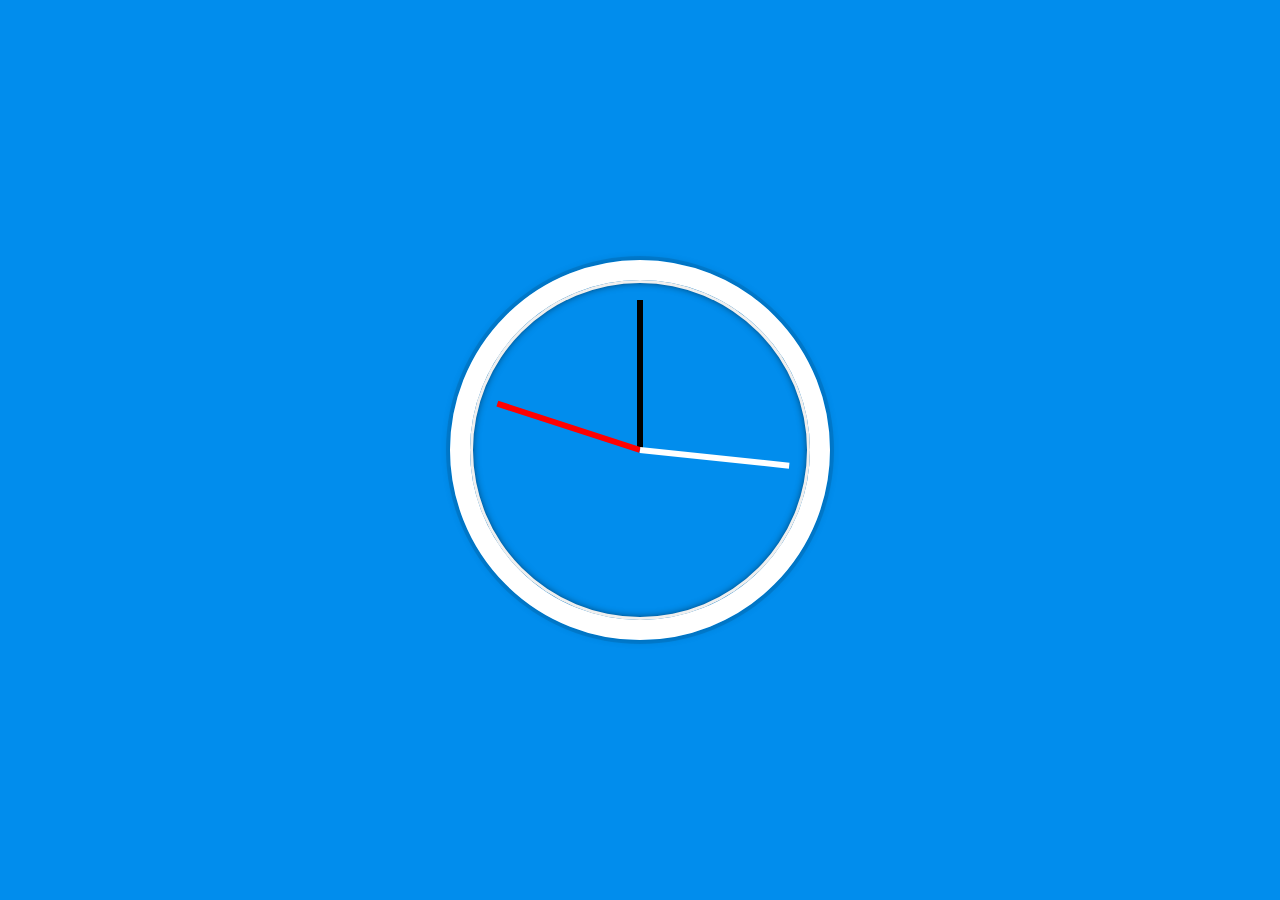
<file: 02 - JS and CSS Clock/index-MY.html>
<!DOCTYPE html>
<html lang="en">
  <head>
    <meta charset="UTF-8" />
    <title>JS + CSS Clock</title>
  </head>
  <body>
    <div class="clock">
      <div class="clock-face">
        <div class="hand hour-hand"></div>
        <div class="hand min-hand"></div>
        <div class="hand second-hand"></div>
      </div>
    </div>

    <style>
      html {
        background: #018ded url(http://unsplash.it/1500/1000?image=881&blur=50);
        background-size: cover;
        font-family: "helvetica neue";
        text-align: center;
        font-size: 10px;
      }

      body {
        margin: 0;
        font-size: 2rem;
        display: flex;
        flex: 1;
        min-height: 100vh;
        align-items: center;
      }

      .clock {
        width: 30rem;
        height: 30rem;
        border: 20px solid white;
        border-radius: 50%;
        margin: 50px auto;
        position: relative;
        padding: 2rem;
        box-shadow: 0 0 0 4px rgba(0, 0, 0, 0.1), inset 0 0 0 3px #efefef,
          inset 0 0 10px black, 0 0 10px rgba(0, 0, 0, 0.2);
      }

      .clock-face {
        position: relative;
        width: 100%;
        height: 100%;
        transform: translateY(
          -3px
        ); /* account for the height of the clock hands */
      }

      .hand {
        width: 50%;
        height: 6px;
        background: black;
        position: absolute;
        top: 50%;
        transform-origin: 100%;
        transform: rotate(90deg);
        transition: all 0.07s ease;
      }
      .min-hand {
        background-color: red;
      }
      .second-hand {
        background-color: white;
      }
    </style>

    <script src="script.js"></script>
  </body>
</html>
</file>
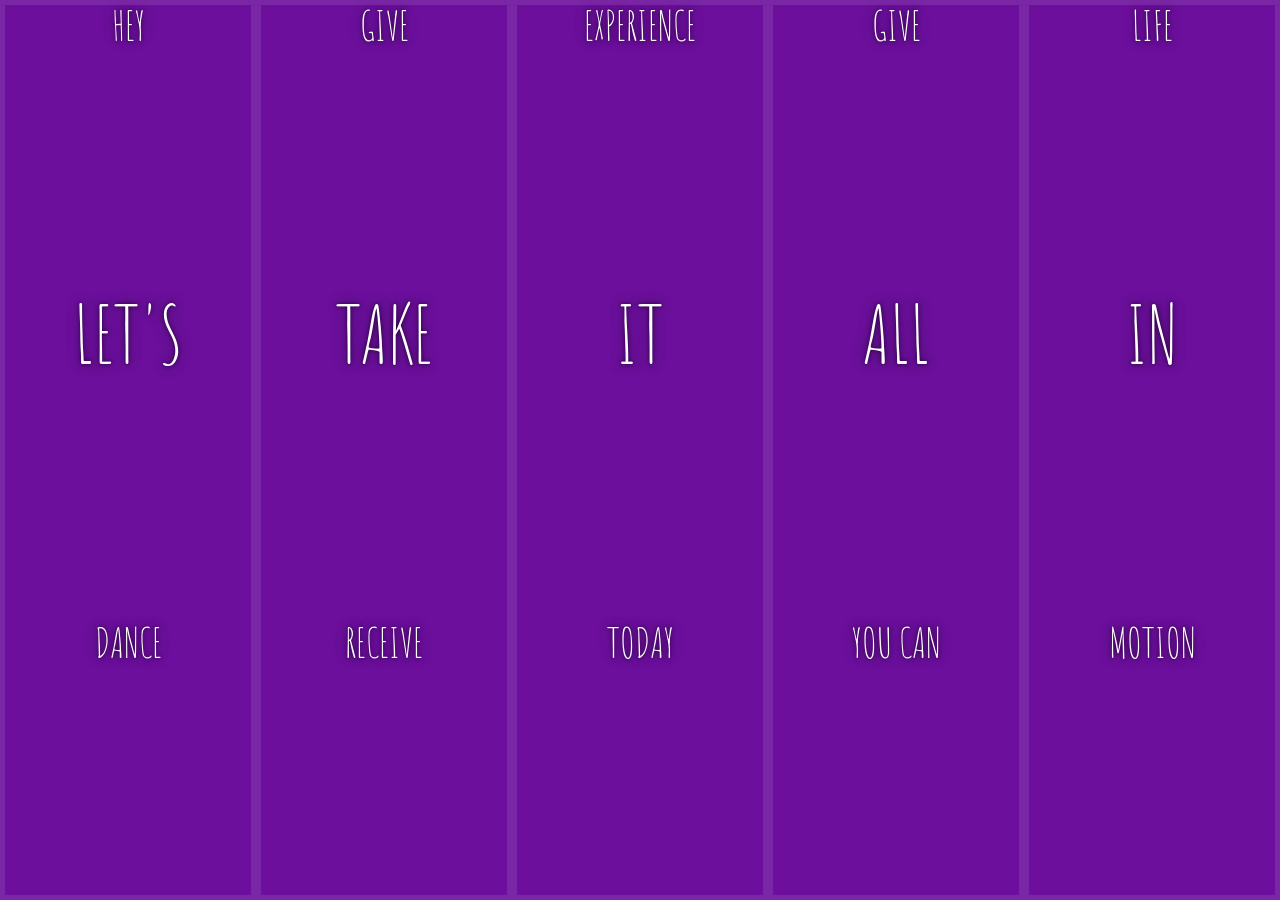
<file: 05 - Flex Panel Gallery/index-MY.html>
<!DOCTYPE html>
<html lang="en">
  <head>
    <meta charset="UTF-8" />
    <title>Flex Panels 💪</title>
    <link
      href="https://fonts.googleapis.com/css?family=Amatic+SC"
      rel="stylesheet"
      type="text/css"
    />
  </head>
  <body>
    <style>
      html {
        box-sizing: border-box;
        background: #ffc600;
        font-family: "helvetica neue";
        font-size: 20px;
        font-weight: 200;
      }

      body {
        margin: 0;
      }

      *,
      *:before,
      *:after {
        box-sizing: inherit;
      }

      .panels {
        min-height: 100vh;
        overflow: hidden;
        display: flex;
      }

      .panel {
        background: #6b0f9c;
        box-shadow: inset 0 0 0 5px rgba(255, 255, 255, 0.1);
        color: white;
        text-align: center;
        align-items: center;
        /* Safari transitionend event.propertyName === flex */
        /* Chrome + FF transitionend event.propertyName === flex-grow */
        transition: font-size 0.7s cubic-bezier(0.61, -0.19, 0.7, -0.11),
          flex 0.7s cubic-bezier(0.61, -0.19, 0.7, -0.11), background 0.2s;
        font-size: 20px;
        background-size: cover;
        background-position: center;
        flex: 1;
        justify-content: center;
        align-items: center;
        display: flex;
        flex-direction: column;
      }
      .panel:hover {
        flex: 3;
      }
      .panel1 {
        background-image: url(https://source.unsplash.com/gYl-UtwNg_I/1500x1500);
      }
      .panel2 {
        background-image: url(https://source.unsplash.com/rFKUFzjPYiQ/1500x1500);
      }
      .panel3 {
        background-image: url(https://images.unsplash.com/photo-1465188162913-8fb5709d6d57?ixlib=rb-0.3.5&q=80&fm=jpg&crop=faces&cs=tinysrgb&w=1500&h=1500&fit=crop&s=967e8a713a4e395260793fc8c802901d);
      }
      .panel4 {
        background-image: url(https://source.unsplash.com/ITjiVXcwVng/1500x1500);
      }
      .panel5 {
        background-image: url(https://source.unsplash.com/3MNzGlQM7qs/1500x1500);
      }

      /* Flex Children */
      .panel > * {
        margin: 0;
        width: 100%;
        transition: transform 0.5s;
        flex: 1 0 auto;
        display: flex;
        justify-content: center;
        align-content: center;
      }

      .panel p {
        text-transform: uppercase;
        font-family: "Amatic SC", cursive;
        text-shadow: 0 0 4px rgba(0, 0, 0, 0.72), 0 0 14px rgba(0, 0, 0, 0.45);
        font-size: 2em;
      }

      .panel p:nth-child(2) {
        font-size: 4em;
      }

      .panel.open {
        font-size: 40px;
      }
    </style>

    <div class="panels">
      <div class="panel panel1">
        <p>Hey</p>
        <p>Let's</p>
        <p>Dance</p>
      </div>
      <div class="panel panel2">
        <p>Give</p>
        <p>Take</p>
        <p>Receive</p>
      </div>
      <div class="panel panel3">
        <p>Experience</p>
        <p>It</p>
        <p>Today</p>
      </div>
      <div class="panel panel4">
        <p>Give</p>
        <p>All</p>
        <p>You can</p>
      </div>
      <div class="panel panel5">
        <p>Life</p>
        <p>In</p>
        <p>Motion</p>
      </div>
    </div>

    <script></script>
  </body>
</html>
</file>
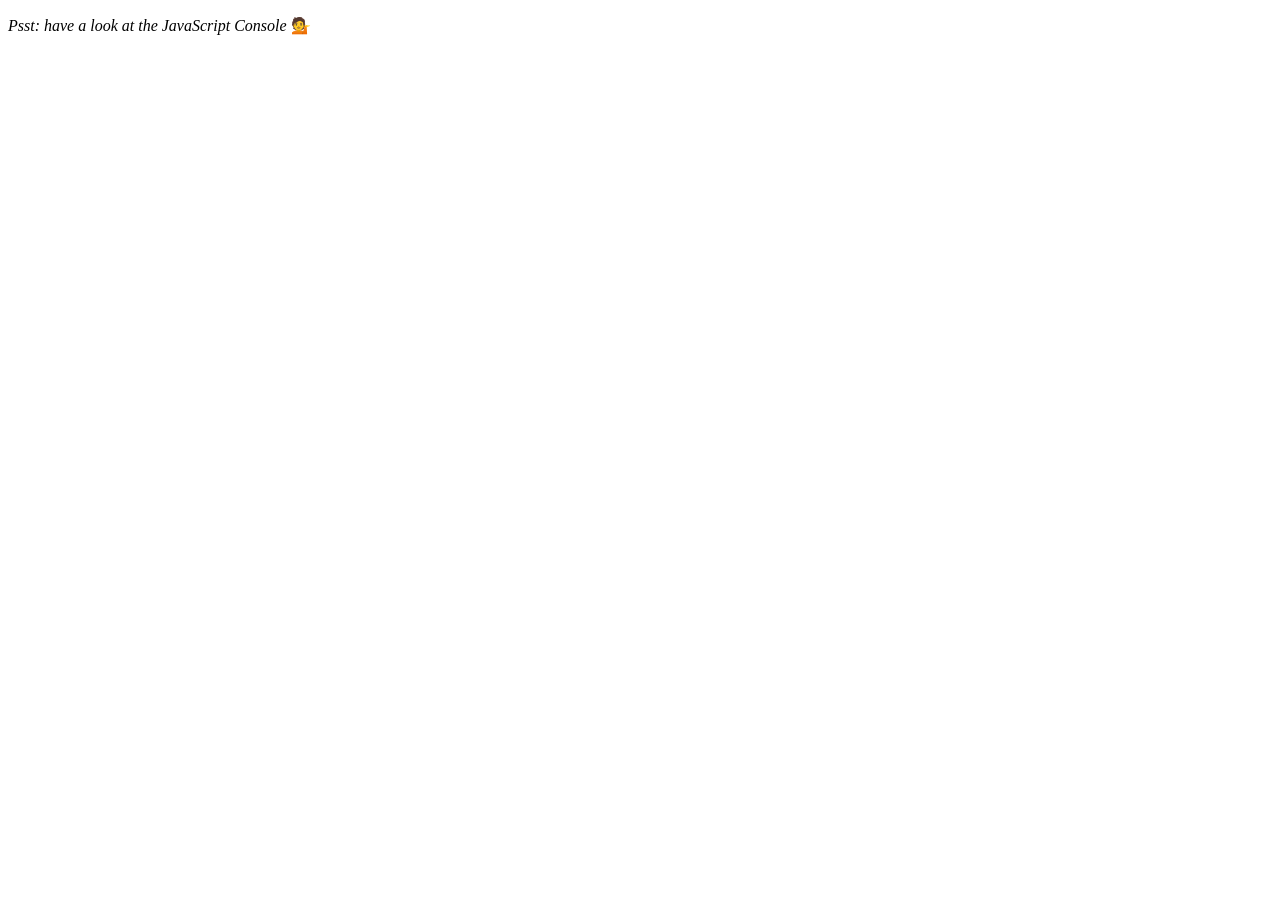
<file: 07 - Array Cardio Day 2/index-MY.html>
<!DOCTYPE html>
<html lang="en">
  <head>
    <meta charset="UTF-8" />
    <title>Array Cardio 💪💪</title>
  </head>
  <body>
    <p><em>Psst: have a look at the JavaScript Console</em> 💁</p>
    <script src="script.js"></script>
  </body>
</html>
</file>
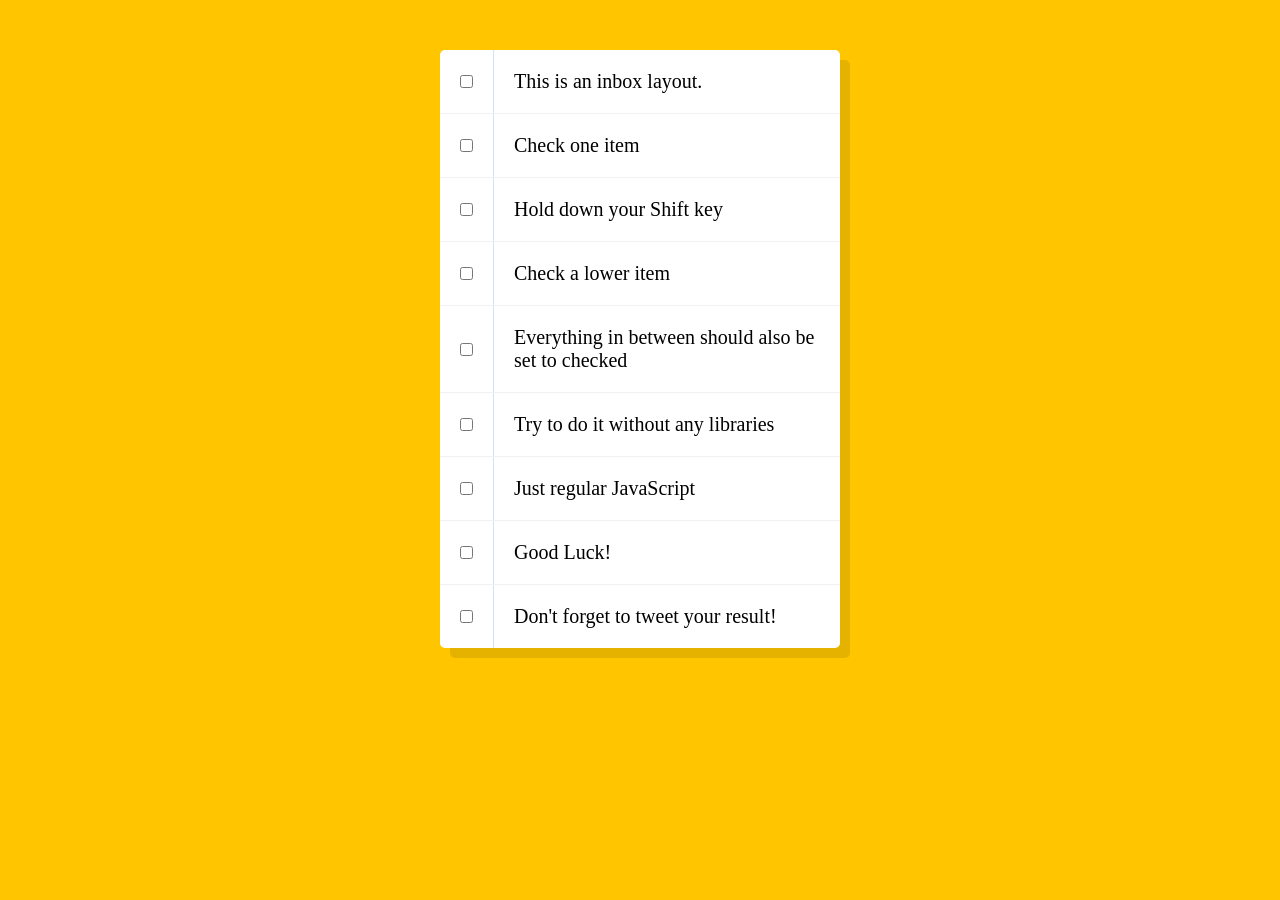
<file: 10 - Hold Shift and Check Checkboxes/index-MY.html>
<!DOCTYPE html>
<html lang="en">
  <head>
    <meta charset="UTF-8" />
    <title>Hold Shift to Check Multiple Checkboxes</title>
  </head>
  <body>
    <style>
      html {
        font-family: sans-serif;
        background: #ffc600;
      }

      .inbox {
        max-width: 400px;
        margin: 50px auto;
        background: white;
        border-radius: 5px;
        box-shadow: 10px 10px 0 rgba(0, 0, 0, 0.1);
      }

      .item {
        display: flex;
        align-items: center;
        border-bottom: 1px solid #f1f1f1;
      }

      .item:last-child {
        border-bottom: 0;
      }

      input:checked + p {
        background: #f9f9f9;
        text-decoration: line-through;
      }

      input[type="checkbox"] {
        margin: 20px;
      }

      p {
        margin: 0;
        padding: 20px;
        transition: background 0.2s;
        flex: 1;
        font-family: "helvetica neue";
        font-size: 20px;
        font-weight: 200;
        border-left: 1px solid #d1e2ff;
      }
    </style>
    <!--
   The following is a common layout you would see in an email client.

   When a user clicks a checkbox, holds Shift, and then clicks another checkbox a few rows down, all the checkboxes inbetween those two checkboxes should be checked.

  -->
    <div class="inbox">
      <div class="item">
        <input type="checkbox" />
        <p>This is an inbox layout.</p>
      </div>
      <div class="item">
        <input type="checkbox" />
        <p>Check one item</p>
      </div>
      <div class="item">
        <input type="checkbox" />
        <p>Hold down your Shift key</p>
      </div>
      <div class="item">
        <input type="checkbox" />
        <p>Check a lower item</p>
      </div>
      <div class="item">
        <input type="checkbox" />
        <p>Everything in between should also be set to checked</p>
      </div>
      <div class="item">
        <input type="checkbox" />
        <p>Try to do it without any libraries</p>
      </div>
      <div class="item">
        <input type="checkbox" />
        <p>Just regular JavaScript</p>
      </div>
      <div class="item">
        <input type="checkbox" />
        <p>Good Luck!</p>
      </div>
      <div class="item">
        <input type="checkbox" />
        <p>Don't forget to tweet your result!</p>
      </div>
    </div>

    <script src="script.js"></script>
  </body>
</html>
</file>
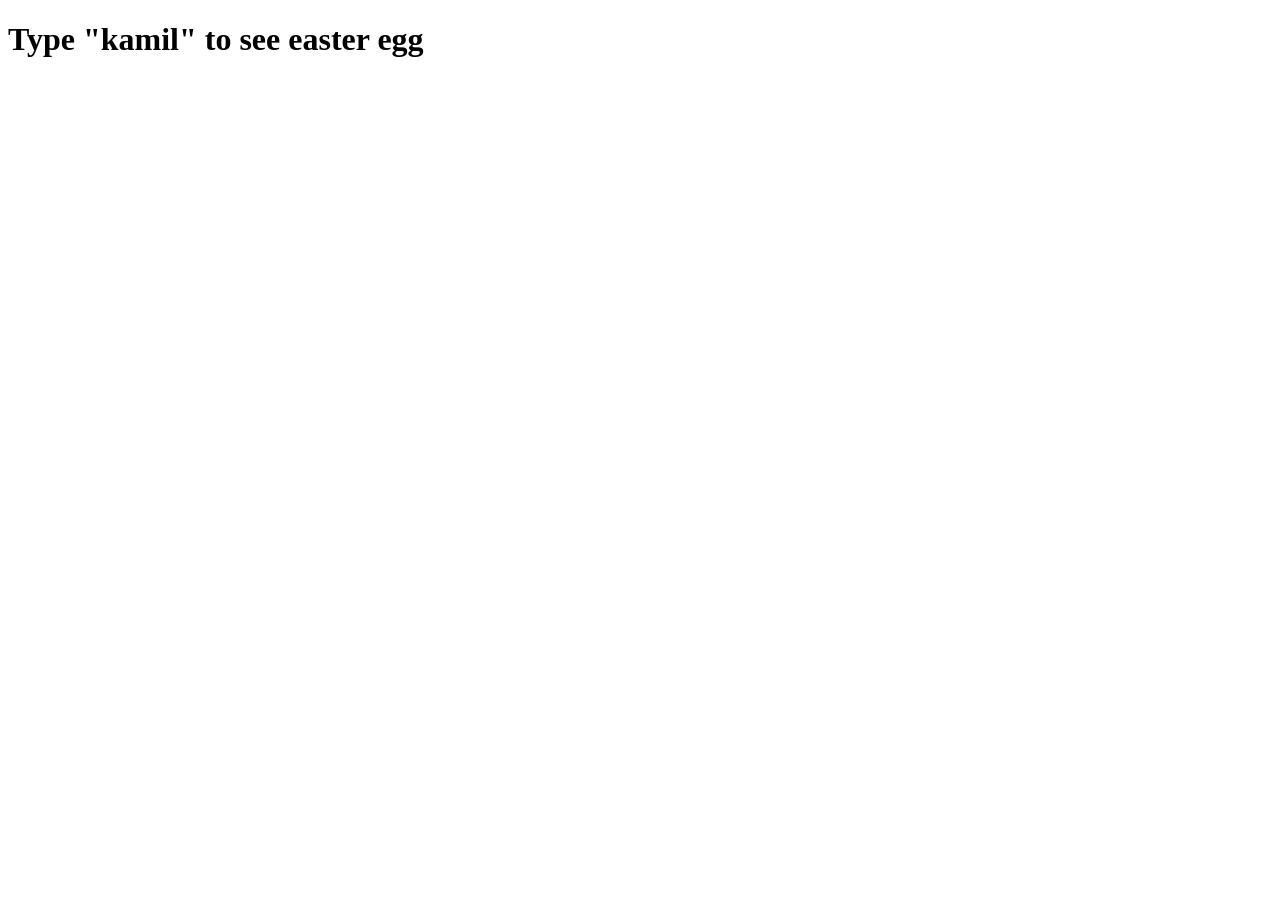
<file: 12 - Key Sequence Detection/index-MY.html>
<!DOCTYPE html>
<html lang="en">
  <head>
    <meta charset="UTF-8" />
    <title>Key Detection</title>
    <script
      type="text/javascript"
      src="http://www.cornify.com/js/cornify.js"
    ></script>
  </head>
  <body>
    <h1>Type "kamil" to see easter egg</h1>
    <script src="script.js"></script>
  </body>
</html>
</file>
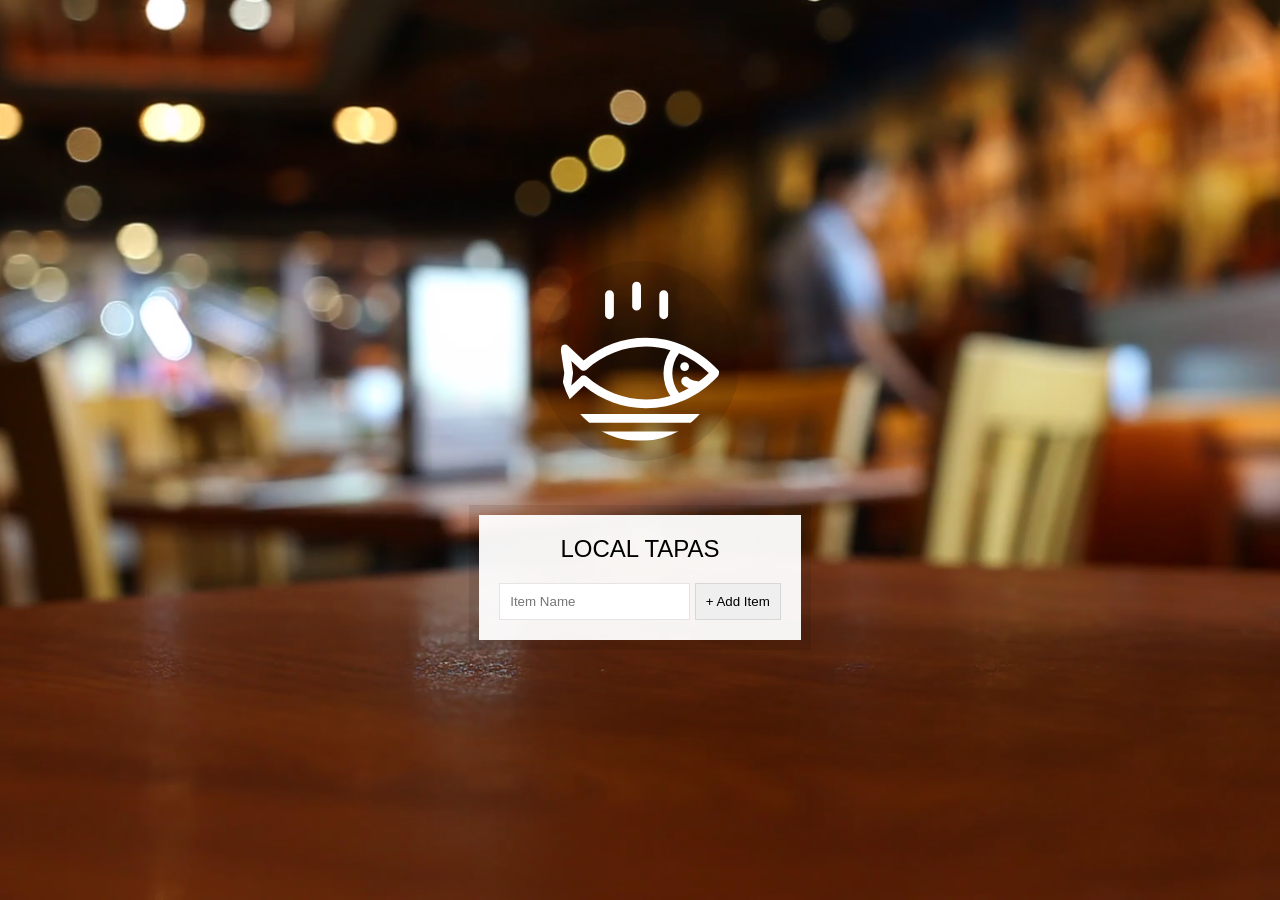
<file: 15 - LocalStorage/index-MY.html>
<!DOCTYPE html>
<html lang="en">
  <head>
    <meta charset="UTF-8" />
    <title>LocalStorage</title>
    <link rel="stylesheet" href="style.css" />
  </head>
  <body>
    <!--
      Fish SVG Cred:
      https://thenounproject.com/search/?q=fish&i=589236
   -->

    <svg
      xmlns="http://www.w3.org/2000/svg"
      xmlns:xlink="http://www.w3.org/1999/xlink"
      version="1.1"
      x="0px"
      y="0px"
      viewBox="0 0 512 512"
      enable-background="new 0 0 512 512"
      xml:space="preserve"
    >
      <g>
        <path
          d="M495.9,425.3H16.1c-5.2,0-10.1,2.9-12.5,7.6c-2.4,4.7-2.1,10.3,0.9,14.6l39,56.4c2.6,3.8,7,6.1,11.6,6.1h401.7   c4.6,0,9-2.3,11.6-6.1l39-56.4c3-4.3,3.3-9.9,0.9-14.6C506,428.2,501.1,425.3,495.9,425.3z M449.4,481.8H62.6L43,453.6H469   L449.4,481.8z"
        />
        <path
          d="M158.3,122c7.8,0,14.1-6.3,14.1-14.1V43.4c0-7.8-6.3-14.1-14.1-14.1c-7.8,0-14.1,6.3-14.1,14.1v64.5   C144.2,115.7,150.5,122,158.3,122z"
        />
        <path
          d="M245.1,94.7c7.8,0,14.1-6.3,14.1-14.1V16.1c0-7.8-6.3-14.1-14.1-14.1C237.3,2,231,8.3,231,16.1v64.5   C231,88.4,237.3,94.7,245.1,94.7z"
        />
        <path
          d="M331.9,122c7.8,0,14.1-6.3,14.1-14.1V43.4c0-7.8-6.3-14.1-14.1-14.1s-14.1,6.3-14.1,14.1v64.5   C317.8,115.7,324.1,122,331.9,122z"
        />
        <path
          d="M9.6,385.2c5.3,2.8,11.8,1.9,16.2-2.2l50.6-47.7c56.7,46.5,126.6,71.9,198.3,71.9c0,0,0,0,0,0   c87.5,0,169.7-36.6,231.4-103.2c5-5.4,5-13.8,0-19.2c-61.8-66.5-144-103.2-231.4-103.2c-72,0-142.2,25.6-199,72.5l-50-47.1   c-4.4-4.1-10.9-5-16.2-2.2c-5.3,2.8-8.3,8.7-7.4,14.6l11.6,75L2.2,370.6C1.3,376.5,4.2,382.4,9.6,385.2z M380.9,230.8   c34.9,14.3,67.2,35.7,95.3,63.6c-10.1,10-20.8,19.2-31.9,27.5c-22.4-3.3-29.6-8.8-30.7-9.7c-4-5.7-11.8-7.7-18.1-4.4   c-6.9,3.6-9.5,12.2-5.9,19.1c1.9,3.5,7.3,10.3,22.4,16c-10.1,5.7-20.5,10.7-31.1,15.1C352.4,320.2,352.4,268.6,380.9,230.8z    M36.3,255.6l29.4,27.7c5.3,5,13.6,5.1,19.1,0.3c53.2-47.6,120.7-73.7,190-73.7c26.9,0,53.2,3.9,78.5,11.3   c-29.3,44.6-29.3,102,0,146.6c-25.3,7.4-51.6,11.3-78.5,11.3c-69,0-136.3-26-189.4-73.2c-2.7-2.4-13.4-6.3-19.1,0.3l-30.1,28.3   l5.7-40C42.2,293,36.3,255.6,36.3,255.6z"
        />
        <circle cx="398.8" cy="273.8" r="14.1" />
      </g>
    </svg>

    <div class="wrapper">
      <h2>LOCAL TAPAS</h2>
      <p></p>
      <ul class="plates">
        <li>Loading Tapas...</li>
      </ul>
      <form class="add-items">
        <input type="text" name="item" placeholder="Item Name" required />
        <input type="submit" value="+ Add Item" />
      </form>
    </div>

    <script src="script.js"></script>
  </body>
</html>
</file>
<file: 15 - LocalStorage/style.css>
html {
  box-sizing: border-box;
  /* background: url('http://wes.io/hx9M/oh-la-la.jpg') center no-repeat; */
  background: url("./videoblocks-table-at-restaurant-blurred-background_rxthbuitx_thumbnail-full01.png")
    center no-repeat;
  background-size: cover;
  min-height: 100vh;
  display: flex;
  justify-content: center;
  align-items: center;
  text-align: center;
  font-family: Futura, "Trebuchet MS", Arial, sans-serif;
}

*,
*:before,
*:after {
  box-sizing: inherit;
}

svg {
  fill: white;
  background: rgba(0, 0, 0, 0.1);
  padding: 20px;
  border-radius: 50%;
  width: 200px;
  margin-bottom: 50px;
}

.wrapper {
  padding: 20px;
  max-width: 350px;
  background: rgba(255, 255, 255, 0.95);
  box-shadow: 0 0 0 10px rgba(0, 0, 0, 0.1);
}

h2 {
  text-align: center;
  margin: 0;
  font-weight: 200;
}

.plates {
  margin: 0;
  padding: 0;
  text-align: left;
  list-style: none;
}

.plates li {
  border-bottom: 1px solid rgba(0, 0, 0, 0.2);
  padding: 10px 0;
  font-weight: 100;
  display: flex;
}

.plates label {
  flex: 1;
  cursor: pointer;
}

.plates input {
  display: none;
}

.plates input + label:before {
  content: "⬜️";
  margin-right: 10px;
}

.plates input:checked + label:before {
  content: "🌮";
}

.add-items {
  margin-top: 20px;
}

.add-items input {
  padding: 10px;
  outline: 0;
  border: 1px solid rgba(0, 0, 0, 0.1);
}
</file>
